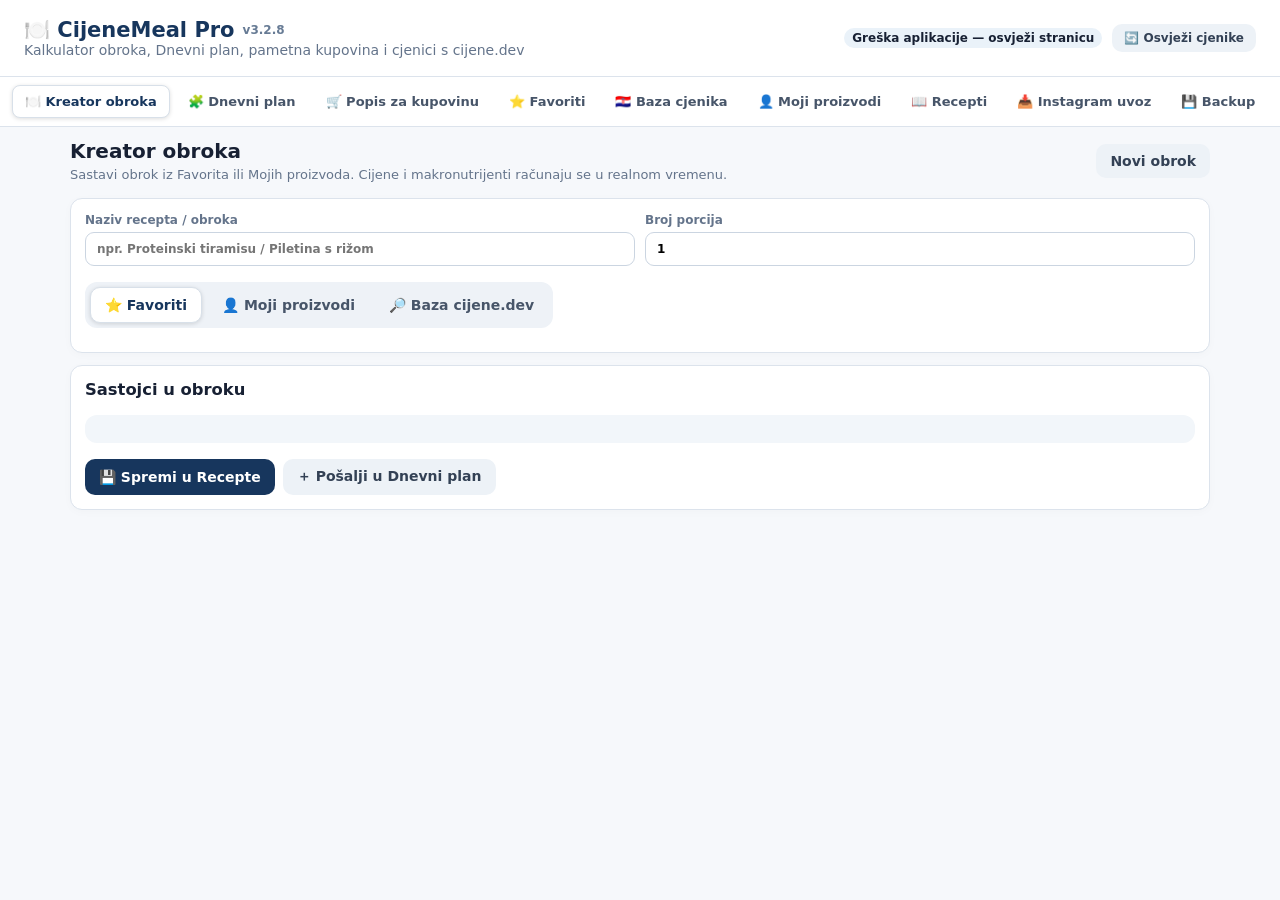
<file: index.html>
<!doctype html>
<html lang="hr">
<head>
<meta charset="utf-8">
<meta name="viewport" content="width=device-width,initial-scale=1">
<title>CijeneMeal Pro v3.2.8</title>
<link rel="stylesheet" href="styles.css">

  <script>
    if ('serviceWorker' in navigator) {
      navigator.serviceWorker.register('sw.js');
    }
  </script>
  </head>

<body>
<header>
 <div style="display:flex;align-items:center;gap:12px">
  <button id="hamburgerBtn" class="secondary" style="display:none;padding:7px 11px;font-size:18px;background:#edf2f7;color:var(--accent)">☰</button>
  <div>
   <h1>🍽️ CijeneMeal Pro <span style="font-size:12px;opacity:.65">v3.2.8</span></h1>
   <div class="sub">Kalkulator obroka, Dnevni plan, pametna kupovina i cjenici s cijene.dev</div>
  </div>
 </div>
 <div style="display:flex;align-items:center;gap:10px">
  <div id="syncState" class="syncState pill">Baza nije sinkronizirana</div>
  <button id="quickSyncBtn" class="secondary" style="padding:7px 12px;font-size:12px">🔄 Osvježi cjenike</button>
 </div>
</header>

<nav id="tabs">
 <button data-tab="creator" class="active">🍽️ Kreator obroka</button>
 <button data-tab="dayplan">🧩 Dnevni plan</button>
 <button data-tab="shoplist">🛒 Popis za kupovinu</button>
 <button data-tab="favorites">⭐ Favoriti <span id="favCount"></span></button>
 <button data-tab="catalog">🇭🇷 Baza cjenika</button>
 <button data-tab="custom">👤 Moji proizvodi</button>
 <button data-tab="recipes">📖 Recepti <span id="recipeCount"></span></button>
 <button data-tab="importerTab">📥 Instagram uvoz</button>
 <button data-tab="backupTab">💾 Backup</button>
</nav>

<div id="toast" class="toast" role="status" aria-live="polite"></div>

<main>
 <!-- 1. KREATOR OBROKA -->
 <section id="creator" class="view active">
  <div class="viewHead">
   <div>
    <h2>Kreator obroka</h2>
    <p>Sastavi obrok iz Favorita ili Mojih proizvoda. Cijene i makronutrijenti računaju se u realnom vremenu.</p>
   </div>
   <button id="newMeal" class="secondary">Novi obrok</button>
  </div>
  
  <div class="card">
   <div id="editingRecipeBanner" style="display:none;background:#eaf2f9;color:#17365d;padding:9px 14px;border-radius:10px;font-size:13px;margin-bottom:14px;border:1px solid #cbd5e1;justify-content:space-between;align-items:center">
    <span>📝 Uređuješ recept: <b id="editingRecipeName"></b></span>
    <button type="button" id="cancelEditingRecipe" class="secondary" style="padding:4px 9px;font-size:12px">Otkaži uređivanje</button>
   </div>
   <div class="grid2">
    <label>Naziv recepta / obroka
     <input id="mealName" placeholder="npr. Proteinski tiramisu / Piletina s rižom">
    </label>
    <label>Broj porcija
     <input id="mealServings" type="number" min="1" step="1" value="1">
    </label>
   </div>
   
   <div class="pickerTabs">
    <button data-source="favorites" class="active">⭐ Favoriti</button>
    <button data-source="custom">👤 Moji proizvodi</button>
    <button data-source="catalog">🔎 Baza cijene.dev</button>
   </div>
   
   <div id="pickerFavorites" class="picker"></div>
   <div id="pickerCustom" class="picker" style="display:none"></div>
   <div id="pickerCatalog" class="picker" style="display:none">
    <div class="searchRow">
     <input id="creatorCatalogSearch" placeholder="Pretraži bazu cjenika (npr. posni sir, zobene, piletina)…">
     <button id="creatorCatalogBtn">Traži bazu</button>
    </div>
    <div id="creatorCatalogResults" style="margin-top:10px"></div>
   </div>
  </div>

  <div class="card">
   <h3 style="margin-top:0">Sastojci u obroku</h3>
   <div id="mealIngredients"></div>
   <div id="mealTotals" class="totals"></div>
   <div class="actions" style="margin-top:16px;display:flex;gap:8px;flex-wrap:wrap">
    <button id="saveRecipe">💾 Spremi u Recepte</button>
    <button id="saveRecipeCopy" class="secondary" style="display:none">➕ Spremi kao novu kopiju</button>
    <button id="addMealToDayPlan" class="secondary">＋ Pošalji u Dnevni plan</button>
   </div>
  </div>
 </section>

 <!-- 2. DNEVNI PLAN -->
 <section id="dayplan" class="view">
  <div class="viewHead">
   <div>
    <h2>🧩 Dnevni plan i makronutrijenti</h2>
    <p>Organiziraj dnevne obroke. Zaključaj kalorije i automatski balansiraj proteine, ugljikohidrate i masti.</p>
   </div>
   <button id="clearDayPlan" class="danger">Očisti dan</button>
  </div>
  
  <div class="card">
   <div class="grid4">
    <div>
     <label>Cilj kcal</label>
     <div style="display:grid;grid-template-columns:1fr auto;gap:6px">
      <input id="goalKcal" type="number" min="0" step="10" value="2200">
      <button id="lockKcal" type="button" class="secondary" style="padding:9px 10px">🔒 Zaključano</button>
     </div>
    </div>
    <div><label>Proteini (g)</label><input id="goalProtein" type="number" min="0" step="5" value="160"></div>
    <div><label>Ugljikohidrati (g)</label><input id="goalCarbs" type="number" min="0" step="5" value="220"></div>
    <div><label>Masti (g)</label><input id="goalFat" type="number" min="0" step="5" value="70"></div>
   </div>
   
   <div id="daySummary" style="display:grid;grid-template-columns:repeat(4,1fr);gap:10px;margin-top:14px"></div>
   
   <div style="display:flex;justify-content:space-between;align-items:center;margin-top:12px;font-size:12px;color:var(--muted)">
    <span id="macroModeHint">Kalorije su zaključane.</span>
    <label style="display:flex;align-items:center;gap:6px">Prilagodi:
     <select id="macroBalance" style="width:auto;margin:0;padding:4px 8px">
      <option value="carbs">Ugljikohidrate (UH)</option>
      <option value="fat">Masti</option>
      <option value="protein">Proteine</option>
     </select>
    </label>
   </div>
  </div>

  <div class="card">
   <div style="display:flex;gap:10px;align-items:end;flex-wrap:wrap">
    <div style="flex:1;min-width:240px">
     <label>Novi blok dana</label>
     <input id="dayBlockName" placeholder="npr. Doručak, Ručak, Međuobrok, Večera">
    </div>
    <button id="addEmptyDayBlock">＋ Dodaj blok</button>
   </div>
  </div>

  <div id="dayBlocks"></div>

  <div class="card totals" style="grid-template-columns:repeat(5,1fr)">
   <div><span>DNEVNI UKUPNO</span><b id="dayTotalKcal">0 kcal</b></div>
   <div><span>PROTEINI</span><b id="dayTotalP">0 g</b></div>
   <div><span>UH</span><b id="dayTotalC">0 g</b></div>
   <div><span>MASTI</span><b id="dayTotalF">0 g</b></div>
   <div><span>UKUPNA CIJENA</span><b id="dayTotalPrice">0,00 €</b></div>
  </div>
 </section>

 <!-- 3. POPIS ZA KUPOVINU -->
 <section id="shoplist" class="view">
  <div class="viewHead">
   <div>
    <h2>🛒 Pametni popis za kupovinu</h2>
    <p>Automatski objedinjuje namirnice iz <b>Dnevnog plana</b>, grupira ih po trgovinama i računa potrebna pakiranja.</p>
   </div>
   <div style="display:flex;gap:8px">
    <button id="refreshShopList">🔄 Osvježi</button>
    <button id="copyShopList" class="secondary">📋 Kopiraj za WhatsApp / Mobitel</button>
   </div>
  </div>
  <div id="shopListContainer"></div>
 </section>

 <!-- 4. FAVORITI -->
 <section id="favorites" class="view">
  <div class="viewHead">
   <div>
    <h2>⭐ Moji favoriti</h2>
    <p>Tvoj osobni radni katalog namirnica s automatskim praćenjem akcija i cijena po 100 g/ml.</p>
   </div>
  </div>
  <div style="display:grid;grid-template-columns:minmax(240px,1fr) 200px;gap:12px;margin-bottom:14px">
   <input id="favoritesSearch" type="search" placeholder="Pretraži favorite po nazivu, marki, trgovini…">
   <select id="favoritesSort">
    <option value="valueAsc" selected>⭐ Najisplativije (€ / 100 g prvo)</option>
    <option value="recent">Nedavno dodano</option>
    <option value="name">Naziv A–Ž</option>
    <option value="priceAsc">Cijena pakiranja (najniža)</option>
    <option value="priceDesc">Cijena pakiranja (najviša)</option>
   </select>
  </div>
  <div id="favoritesList" class="cards"></div>
 </section>

 <!-- 5. BAZA CIJENE.DEV -->
 <section id="catalog" class="view">
  <div class="viewHead">
   <div>
    <h2>🇭🇷 Baza cijene.dev</h2>
    <p>Preko 50.000 artikala s cijenama i akcijama hrvatskih trgovačkih lanaca. Pretraživanje je trenutno zahvaljujući IndexedDB tokenima.</p>
   </div>
   <button id="syncBtn">🔄 Sinkroniziraj cjenike (ZIP)</button>
  </div>
  <div class="card">
   <div class="searchRow">
    <input id="catalogSearch" placeholder="Upiši naziv namirnice (npr. skyr, jaja, pileća prsa, zobene)…">
    <button id="catalogSearchBtn">Traži bazu</button>
   </div>
   <div id="catalogInfo" class="hint" style="margin-top:8px"></div>
   <div id="catalogResults" style="margin-top:12px"></div>
  </div>
 </section>

 <!-- 6. MOJI PROIZVODI -->
 <section id="custom" class="view">
  <div class="viewHead">
   <div>
    <h2>👤 Moji proizvodi</h2>
    <p>Namirnice s vlastitim unesenim cijenama i makrosima (whey protein, dodaci prehrani, namirnice s tržnice).</p>
   </div>
   <button id="addCustom">＋ Novi proizvod</button>
  </div>
  <div id="customList" class="cards"></div>
 </section>

 <!-- 7. RECEPTI -->
 <section id="recipes" class="view">
  <div class="viewHead">
   <div>
    <h2>📖 Spremljeni recepti</h2>
    <p>Gotovi obroci s točnim normativima, cijenom po porciji i nutritivnom tablicom.</p>
   </div>
  </div>
  <div id="recipesList" class="cards"></div>
 </section>

 <!-- 8. INSTAGRAM UVOZ -->
 <section id="importerTab" class="view">
  <div class="viewHead">
   <div>
    <h2>📥 Uvoz recepata s Instagrama</h2>
    <p>Zalijepi link na Reel ili objavu. Ekstenzija izdvaja naziv videa, autorske makronutrijente, sastojke i postupak pripreme.</p>
   </div>
  </div>
  <div class="card">
   <div class="searchRow">
    <input id="igUrl" placeholder="https://www.instagram.com/reel/...">
    <button id="igFetchBtn">Dohvati i analiziraj</button>
   </div>
   <div id="igStatus" class="hint" style="margin-top:8px;font-weight:700"></div>
  </div>

  <div id="igPreview" style="display:none">
   <!-- CAPTION -->
   <div class="card">
    <div style="display:flex;justify-content:space-between;align-items:center;margin-bottom:6px">
     <label style="margin:0">Izvorni tekst objave (Caption)</label>
     <button id="igCopyMethodBtn" class="secondary" style="padding:4px 10px;font-size:12px">📋 Kopiraj tekst u Pripremu</button>
    </div>
    <textarea id="igCaption" style="width:100%;min-height:120px;padding:10px;font:inherit;border:1px solid #cbd5e1;border-radius:10px"></textarea>
    <div style="margin-top:8px">
     <button id="igReparseBtn" class="secondary" style="font-size:13px">🔄 Ponovno parsiraj tekst</button>
    </div>
   </div>

   <!-- OSNOVNI PODACI I AUTORSKI MAKROSI -->
   <div class="card">
    <div class="grid2">
     <label>Naziv recepta (iz videa ili objave)<input id="igTitle" placeholder="Upiši ili uredi naziv recepta"></label>
     <label>Broj porcija<input id="igServings" type="number" min="1" value="1"></label>
    </div>

    <!-- AUTORSKI MAKROSI -->
    <div style="margin-top:16px;background:#f8fafc;padding:14px;border-radius:12px;border:1px solid #e2e8f0">
     <div style="display:flex;justify-content:space-between;align-items:center;margin-bottom:8px">
      <b style="font-size:14px;color:var(--accent)">📊 Autorski makrosi (kako je autor naveo u videu/opisu):</b>
      <span id="igMacroStatus" class="hint" style="font-size:11px;font-weight:700"></span>
     </div>
     <div style="display:grid;grid-template-columns:minmax(140px,1.2fr) repeat(4,1fr);gap:8px;align-items:end">
      <div>
       <label style="font-size:11px">Navedeno kao</label>
       <select id="igMacroType" style="padding:7px">
        <option value="porcija">Po porciji</option>
        <option value="ukupno">Za cijeli recept</option>
        <option value="nepoznato">Nije navedeno</option>
       </select>
      </div>
      <div><label style="font-size:11px">kcal</label><input id="igMacroKcal" type="number" step="any" placeholder="0"></div>
      <div><label style="font-size:11px">Proteini (g)</label><input id="igMacroProtein" type="number" step="any" placeholder="0"></div>
      <div><label style="font-size:11px">UH (g)</label><input id="igMacroCarbs" type="number" step="any" placeholder="0"></div>
      <div><label style="font-size:11px">Masti (g)</label><input id="igMacroFat" type="number" step="any" placeholder="0"></div>
     </div>
    </div>
    
    <!-- SASTOJCI -->
    <div style="margin-top:16px">
     <div style="display:flex;justify-content:space-between;align-items:center;margin-bottom:8px">
      <h3 style="margin:0;font-size:15px">Sastojci recepta (možeš mijenjati, brisati i dodavati):</h3>
      <button id="igAddIngBtn" class="secondary" style="padding:6px 12px;font-size:12px">＋ Dodaj sastojak</button>
     </div>
     <div id="igIngredientsList"></div>
    </div>

    <!-- POSTUPAK / PRIPREMA -->
    <div style="margin-top:16px">
     <label style="font-size:13px;font-weight:700;margin-bottom:6px">📝 Postupak pripreme (upute)</label>
     <textarea id="igInstructions" placeholder="Zalijepi ili uredi upute za pripremu (npr. '1. Pomiješaj jogurt i whey... 2. Posloži u čašu...')" style="width:100%;min-height:100px;padding:10px;font:inherit;border:1px solid #cbd5e1;border-radius:10px"></textarea>
    </div>

    <!-- SPREMANJE -->
    <div class="actions" style="margin-top:18px;display:flex;gap:10px;justify-content:flex-start;flex-wrap:wrap">
     <button id="igSaveBtn">💾 Spremi u Moje recepte</button>
     <button id="igOpenInCreatorBtn" class="secondary">🍽️ Otvori i dorađuj u Kreatoru obroka</button>
    </div>
   </div>
  </div>
 </section>

 <!-- 9. BACKUP -->
 <section id="backupTab" class="view">
  <div class="viewHead">
   <div>
    <h2>💾 Sigurnosna kopija (Backup)</h2>
    <p>Izvezi sve svoje recepte, favorite, vlastite namirnice i postavke u JSON datoteku ili ih vrati na novo računalo.</p>
   </div>
  </div>
  <div class="card">
   <div style="display:flex;gap:10px;flex-wrap:wrap">
    <button id="exportBackupBtn">💾 Preuzmi osobni Backup (JSON)</button>
    <button id="importBackupBtn" class="secondary">📂 Učitaj Backup datoteku</button>
    <input id="backupFileInput" type="file" accept=".json,application/json" style="display:none">
   </div>
   <div id="backupStatus" class="hint" style="margin-top:12px"></div>
  </div>
 </section>
</main>

<!-- DIALOG: Uređivanje proizvoda / Favorita -->
<dialog id="productDialog">
 <form method="dialog" id="productForm">
  <h3 id="productDialogTitle" style="margin-top:0">Proizvod</h3>
  <input type="hidden" id="editType">
  <input type="hidden" id="editId">
  <div class="grid2">
   <label>Naziv proizvoda<input id="pName" required></label>
   <label>Marka / Brand<input id="pBrand"></label>
   <label>Pakiranje (količina)<input id="pPack" type="number" step="any" min="0" required></label>
   <label>Jedinica
    <select id="pUnit">
     <option value="g">gram (g)</option>
     <option value="ml">mililitar (ml)</option>
     <option value="kom">komad (kom)</option>
    </select>
   </label>
   <label>Cijena pakiranja (€)<input id="pPrice" type="number" step="0.01" min="0"></label>
   <label>Trgovina / Izvor<input id="pStore" placeholder="npr. Konzum, Lidl, Proteini.si"></label>
   <label>Barkod / EAN<input id="pBarcode" placeholder="npr. 3850123456789"></label>
   <div style="align-self:end;display:flex;gap:6px">
    <button type="button" id="lookupOffBtn" class="secondary" style="flex:1;font-size:12px;padding:9px 6px" title="Open Food Facts baza po barkodu">🌐 OFF barkod</button>
    <button type="button" id="lookupUsdaBtn" class="secondary" style="flex:1;font-size:12px;padding:9px 6px" title="Pretraži USDA bazu po nazivu">🔍 USDA baza</button>
   </div>
   <label>Kalorije (kcal / 100 g/ml)<input id="pKcal" type="number" step="0.1" min="0"></label>
   <label>Proteini (g / 100 g/ml)<input id="pProtein" type="number" step="0.1" min="0"></label>
   <label>Ugljikohidrati (g / 100 g/ml)<input id="pCarbs" type="number" step="0.1" min="0"></label>
   <label>Masti (g / 100 g/ml)<input id="pFat" type="number" step="0.1" min="0"></label>
  </div>
  <div id="macroLookupStatus" class="hint" style="margin-top:10px"></div>
  <div class="actions" style="margin-top:18px">
   <button value="cancel" class="secondary">Odustani</button>
   <button id="productSave" value="default">Spremi</button>
  </div>
 </form>
</dialog>

<!-- DIALOG: Sinkronizacija cijene.dev -->
<dialog id="syncDialog">
 <div>
  <h3 style="margin-top:0">Sinkronizacija cjenika s cijene.dev</h3>
  <p class="hint">Preuzima se najnovija službena arhiva. Odaberi samo lance u kojima kupuješ kako bi baza bila optimalna i brza.</p>
  <div id="chainChecks" class="checks" style="margin:16px 0"></div>
  <div id="syncProgress" class="progress">Spremno za preuzimanje.</div>
    <div style="margin-top:12px;border-top:1px solid #dce3ec;padding-top:10px">
      <label style="font-size:12px;font-weight:700;margin-bottom:4px">Ili ručno učitaj skinuti ZIP s cijenama (zaobilazi CORS):</label>
      <input type="file" id="syncZipFileInput" accept=".zip" style="font-size:12px;width:100%">
    </div>
  <div class="actions" style="margin-top:16px">
   <button id="syncCancel" class="secondary">Zatvori</button>
   <button id="syncStart">Započni preuzimanje</button>
  </div>
 </div>
</dialog>

<script src="db.js"></script>
<script src="zip.js"></script>
<script src="app.js"></script>
</body>
</html>
</file>
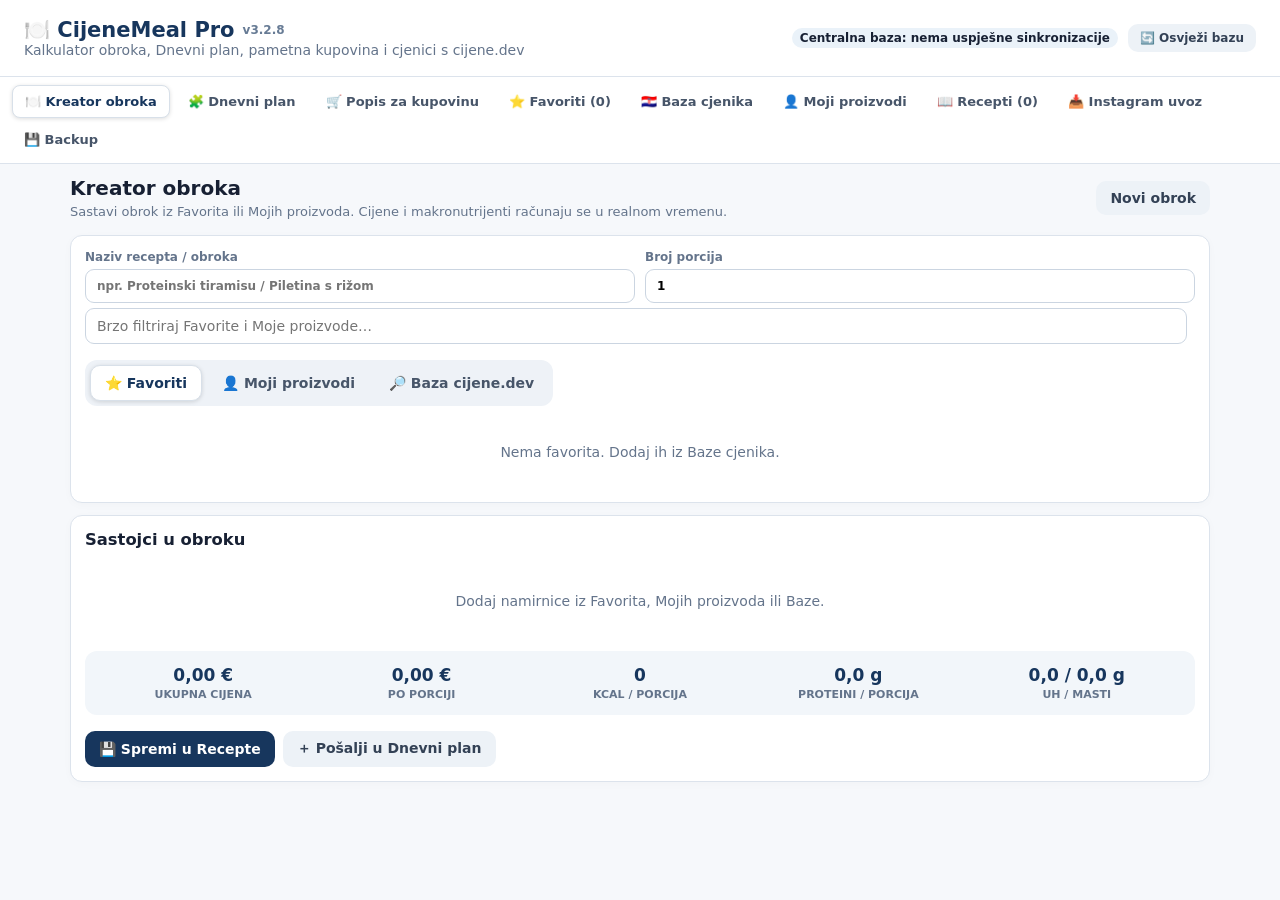
<file: app.html>
<!doctype html>
<html lang="hr">
<head>
<meta charset="utf-8">
<meta name="theme-color" content="#ffffff">
<meta name="mobile-web-app-capable" content="yes">
<meta name="viewport" content="width=device-width,initial-scale=1,viewport-fit=cover">
<title>CijeneMeal Pro v3.3.0 · Phase 6</title>
<link rel="stylesheet" href="styles.css">
</head>
<body>
<header>
 <div style="display:flex;align-items:center;gap:12px">
  <button id="hamburgerBtn" class="secondary" style="display:none;padding:7px 11px;font-size:18px;background:#edf2f7;color:var(--accent)">☰</button>
  <div>
   <h1>🍽️ CijeneMeal Pro <span style="font-size:12px;opacity:.65">v3.2.8</span></h1>
   <div class="sub">Kalkulator obroka, Dnevni plan, pametna kupovina i cjenici s cijene.dev</div>
  </div>
 </div>
 <div style="display:flex;align-items:center;gap:10px">
  <div id="syncState" class="syncState pill">Baza nije sinkronizirana</div>
  <button id="quickSyncBtn" class="secondary" style="padding:7px 12px;font-size:12px">🔄 Osvježi bazu</button>
 </div>
</header>

<nav id="tabs" aria-label="Glavna navigacija">
 <button data-tab="creator" class="active">🍽️ Kreator obroka</button>
 <button data-tab="dayplan">🧩 Dnevni plan</button>
 <button data-tab="shoplist">🛒 Popis za kupovinu</button>
 <button data-tab="favorites">⭐ Favoriti <span id="favCount"></span></button>
 <button data-tab="catalog">🇭🇷 Baza cjenika</button>
 <button data-tab="custom">👤 Moji proizvodi</button>
 <button data-tab="recipes">📖 Recepti <span id="recipeCount"></span></button>
 <button data-tab="importerTab">📥 Instagram uvoz</button>
 <button data-tab="backupTab">💾 Backup</button>
</nav>
<nav id="mobileBottomNav" aria-label="Mobilna navigacija">
 <button data-mobile-tab="creator" class="active"><span>🍽️</span><small>Obrok</small></button>
 <button data-mobile-tab="dayplan"><span>🧩</span><small>Dan</small></button>
 <button data-mobile-tab="shoplist"><span>🛒</span><small>Kupnja</small></button>
 <button data-mobile-tab="favorites"><span>⭐</span><small>Favoriti</small></button>
 <button id="mobileMoreBtn" type="button"><span>☰</span><small>Više</small></button>
</nav>

<div id="toast" class="toast" role="status" aria-live="polite"></div>

<main>
 <!-- 1. KREATOR OBROKA -->
 <section id="creator" class="view active">
  <div class="viewHead">
   <div>
    <h2>Kreator obroka</h2>
    <p>Sastavi obrok iz Favorita ili Mojih proizvoda. Cijene i makronutrijenti računaju se u realnom vremenu.</p>
   </div>
   <button id="newMeal" class="secondary">Novi obrok</button>
  </div>
  
  <div class="card">
   <div id="editingRecipeBanner" style="display:none;background:#eaf2f9;color:#17365d;padding:9px 14px;border-radius:10px;font-size:13px;margin-bottom:14px;border:1px solid #cbd5e1;justify-content:space-between;align-items:center">
    <span>📝 Uređuješ recept: <b id="editingRecipeName"></b></span>
    <button type="button" id="cancelEditingRecipe" class="secondary" style="padding:4px 9px;font-size:12px">Otkaži uređivanje</button>
   </div>
   <div class="grid2">
    <label>Naziv recepta / obroka
     <input id="mealName" placeholder="npr. Proteinski tiramisu / Piletina s rižom">
    </label>
    <label>Broj porcija
     <input id="mealServings" type="number" min="1" step="1" value="1">
    </label>
   </div>
   
   <div class="searchRow" style="margin-bottom:10px">
    <input id="creatorProductSearch" placeholder="Brzo filtriraj Favorite i Moje proizvode…">
   </div>

   <div class="pickerTabs">
    <button data-source="favorites" class="active">⭐ Favoriti</button>
    <button data-source="custom">👤 Moji proizvodi</button>
    <button data-source="catalog">🔎 Baza cijene.dev</button>
   </div>
   
   <div id="pickerFavorites" class="picker"></div>
   <div id="pickerCustom" class="picker" style="display:none"></div>
   <div id="pickerCatalog" class="picker" style="display:none">
    <div class="searchRow">
     <input id="creatorCatalogSearch" placeholder="Pretraži bazu cjenika (npr. posni sir, zobene, piletina)…">
     <button id="creatorCatalogBtn">Traži bazu</button>
    </div>
    <div id="creatorCatalogResults" style="margin-top:10px"></div>
   </div>
  </div>

  <div class="card">
   <h3 style="margin-top:0">Sastojci u obroku</h3>
   <div id="mealIngredients"></div>
   <div id="mealTotals" class="totals"></div>
   <div class="actions" style="margin-top:16px;display:flex;gap:8px;flex-wrap:wrap">
    <button id="saveRecipe">💾 Spremi u Recepte</button>
    <button id="saveRecipeCopy" class="secondary" style="display:none">➕ Spremi kao novu kopiju</button>
    <button id="addMealToDayPlan" class="secondary">＋ Pošalji u Dnevni plan</button>
   </div>
  </div>
 </section>

 <!-- 2. DNEVNI PLAN -->
 <section id="dayplan" class="view">
  <div class="viewHead">
   <div>
    <h2>🧩 Dnevni plan i makronutrijenti</h2>
    <p>Organiziraj dnevne obroke. Zaključaj kalorije i automatski balansiraj proteine, ugljikohidrate i masti.</p>
   </div>
   <button id="clearDayPlan" class="danger">Očisti dan</button>
  </div>
  
  <div class="card">
   <div class="grid4">
    <div>
     <label>Cilj kcal</label>
     <div style="display:grid;grid-template-columns:1fr auto;gap:6px">
      <input id="goalKcal" type="number" min="0" step="10" value="2200">
      <button id="lockKcal" type="button" class="secondary" style="padding:9px 10px">🔒 Zaključano</button>
     </div>
    </div>
    <div><label>Proteini (g)</label><input id="goalProtein" type="number" min="0" step="5" value="160"></div>
    <div><label>Ugljikohidrati (g)</label><input id="goalCarbs" type="number" min="0" step="5" value="220"></div>
    <div><label>Masti (g)</label><input id="goalFat" type="number" min="0" step="5" value="70"></div>
   </div>
   
   <div id="daySummary" style="display:grid;grid-template-columns:repeat(4,1fr);gap:10px;margin-top:14px"></div>
   
   <div style="display:flex;justify-content:space-between;align-items:center;margin-top:12px;font-size:12px;color:var(--muted)">
    <span id="macroModeHint">Kalorije su zaključane.</span>
    <label style="display:flex;align-items:center;gap:6px">Prilagodi:
     <select id="macroBalance" style="width:auto;margin:0;padding:4px 8px">
      <option value="carbs">Ugljikohidrate (UH)</option>
      <option value="fat">Masti</option>
      <option value="protein">Proteine</option>
     </select>
    </label>
   </div>
  </div>

  <div class="card">
   <div style="display:flex;gap:10px;align-items:end;flex-wrap:wrap">
    <div style="flex:1;min-width:240px">
     <label>Novi blok dana</label>
     <input id="dayBlockName" placeholder="npr. Doručak, Ručak, Međuobrok, Večera">
    </div>
    <button id="addEmptyDayBlock">＋ Dodaj blok</button>
   </div>
  </div>

  <div id="dayBlocks"></div>

  <div class="card totals" style="grid-template-columns:repeat(5,1fr)">
   <div><span>DNEVNI UKUPNO</span><b id="dayTotalKcal">0 kcal</b></div>
   <div><span>PROTEINI</span><b id="dayTotalP">0 g</b></div>
   <div><span>UH</span><b id="dayTotalC">0 g</b></div>
   <div><span>MASTI</span><b id="dayTotalF">0 g</b></div>
   <div><span>UKUPNA CIJENA</span><b id="dayTotalPrice">0,00 €</b></div>
  </div>
 </section>

 <!-- 3. POPIS ZA KUPOVINU -->
 <section id="shoplist" class="view">
  <div class="viewHead">
   <div>
    <h2>🛒 Pametni popis za kupovinu</h2>
    <p>Automatski objedinjuje namirnice iz <b>Dnevnog plana</b>, grupira ih po trgovinama i računa potrebna pakiranja.</p>
   </div>
   <div style="display:flex;gap:8px">
    <button id="refreshShopList">🔄 Osvježi</button>
    <button id="copyShopList" class="secondary">📋 Kopiraj za WhatsApp / Mobitel</button>
   </div>
  </div>
  <div id="shopListContainer"></div>
 </section>

 <!-- 4. FAVORITI -->
 <section id="favorites" class="view">
  <div class="viewHead">
   <div>
    <h2>⭐ Moji favoriti</h2>
    <p>Tvoj osobni radni katalog namirnica s automatskim praćenjem akcija i cijena po 100 g/ml.</p>
   </div>
  </div>
  <div style="display:grid;grid-template-columns:minmax(240px,1fr) 200px;gap:12px;margin-bottom:14px">
   <input id="favoritesSearch" type="search" placeholder="Pretraži favorite po nazivu, marki, trgovini…">
   <select id="favoritesSort">
    <option value="valueAsc" selected>⭐ Najisplativije (€ / 100 g prvo)</option>
    <option value="recent">Nedavno dodano</option>
    <option value="name">Naziv A–Ž</option>
    <option value="priceAsc">Cijena pakiranja (najniža)</option>
    <option value="priceDesc">Cijena pakiranja (najviša)</option>
   </select>
  </div>
  <div id="favoritesList" class="cards"></div>
 </section>

 <!-- 5. BAZA CIJENE.DEV -->
 <section id="catalog" class="view">
  <div class="viewHead">
   <div>
    <h2>🇭🇷 Baza cijene.dev</h2>
    <p>Preko 50.000 artikala s cijenama i akcijama hrvatskih trgovačkih lanaca. Pretraživanje je trenutno zahvaljujući IndexedDB tokenima.</p>
   </div>
   <button id="syncBtn">🔄 Provjeri centralnu bazu</button>
  </div>
  <div class="card">
   <div class="searchRow">
    <input id="catalogSearch" placeholder="Upiši naziv namirnice (npr. skyr, jaja, pileća prsa, zobene)…">
    <button id="catalogSearchBtn">Traži bazu</button>
   </div>
   <div id="catalogInfo" class="hint" style="margin-top:8px"></div>
   <div id="catalogResults" style="margin-top:12px"></div>
  </div>
 </section>

 <!-- 6. MOJI PROIZVODI -->
 <section id="custom" class="view">
  <div class="viewHead">
   <div>
    <h2>👤 Moji proizvodi</h2>
    <p>Namirnice s vlastitim unesenim cijenama i makrosima (whey protein, dodaci prehrani, namirnice s tržnice).</p>
   </div>
   <button id="addCustom">＋ Novi proizvod</button>
  </div>
  <div id="customList" class="cards"></div>
 </section>

 <!-- 7. RECEPTI -->
 <section id="recipes" class="view">
  <div class="viewHead">
   <div>
    <h2>📖 Spremljeni recepti</h2>
    <p>Gotovi obroci s točnim normativima, cijenom po porciji i nutritivnom tablicom.</p>
   </div>
  </div>
  <div class="card" style="padding:12px">
   <div class="searchRow">
    <input id="recipeSearch" placeholder="Pretraži recepte ili sastojke…">
    <select id="recipeSort" style="max-width:190px">
     <option value="newest">Najnoviji</option>
     <option value="name">Naziv A–Ž</option>
     <option value="cost">Cijena po porciji</option>
     <option value="protein">Proteini po porciji</option>
    </select>
   </div>
  </div>
  <div id="recipesList" class="cards"></div>
 </section>

 <!-- 8. INSTAGRAM UVOZ -->
 <section id="importerTab" class="view">
  <div class="viewHead">
   <div>
    <h2>📥 Uvoz recepata s Instagrama</h2>
    <p>Zalijepi link na Reel ili objavu. Ekstenzija izdvaja naziv videa, autorske makronutrijente, sastojke i postupak pripreme.</p>
   </div>
  </div>
  <div class="card">
   <div class="searchRow">
    <input id="igUrl" placeholder="https://www.instagram.com/reel/...">
    <button id="igFetchBtn">Dohvati i analiziraj</button>
   </div>
   <div id="igStatus" class="hint" style="margin-top:8px;font-weight:700"></div>
  </div>

  <div id="igPreview" style="display:none">
   <!-- CAPTION -->
   <div class="card">
    <div style="display:flex;justify-content:space-between;align-items:center;margin-bottom:6px">
     <label style="margin:0">Izvorni tekst objave (Caption)</label>
     <button id="igCopyMethodBtn" class="secondary" style="padding:4px 10px;font-size:12px">📋 Kopiraj tekst u Pripremu</button>
    </div>
    <textarea id="igCaption" style="width:100%;min-height:120px;padding:10px;font:inherit;border:1px solid #cbd5e1;border-radius:10px"></textarea>
    <div style="margin-top:8px">
     <button id="igReparseBtn" class="secondary" style="font-size:13px">🔄 Ponovno parsiraj tekst</button>
    </div>
   </div>

   <!-- OSNOVNI PODACI I AUTORSKI MAKROSI -->
   <div class="card">
    <div class="grid2">
     <label>Naziv recepta (iz videa ili objave)<input id="igTitle" placeholder="Upiši ili uredi naziv recepta"></label>
     <label>Broj porcija<input id="igServings" type="number" min="1" value="1"></label>
    </div>

    <!-- AUTORSKI MAKROSI -->
    <div style="margin-top:16px;background:#f8fafc;padding:14px;border-radius:12px;border:1px solid #e2e8f0">
     <div style="display:flex;justify-content:space-between;align-items:center;margin-bottom:8px">
      <b style="font-size:14px;color:var(--accent)">📊 Autorski makrosi (kako je autor naveo u videu/opisu):</b>
      <span id="igMacroStatus" class="hint" style="font-size:11px;font-weight:700"></span>
     </div>
     <div style="display:grid;grid-template-columns:minmax(140px,1.2fr) repeat(4,1fr);gap:8px;align-items:end">
      <div>
       <label style="font-size:11px">Navedeno kao</label>
       <select id="igMacroType" style="padding:7px">
        <option value="porcija">Po porciji</option>
        <option value="ukupno">Za cijeli recept</option>
        <option value="nepoznato">Nije navedeno</option>
       </select>
      </div>
      <div><label style="font-size:11px">kcal</label><input id="igMacroKcal" type="number" step="any" placeholder="0"></div>
      <div><label style="font-size:11px">Proteini (g)</label><input id="igMacroProtein" type="number" step="any" placeholder="0"></div>
      <div><label style="font-size:11px">UH (g)</label><input id="igMacroCarbs" type="number" step="any" placeholder="0"></div>
      <div><label style="font-size:11px">Masti (g)</label><input id="igMacroFat" type="number" step="any" placeholder="0"></div>
     </div>
    </div>
    
    <!-- SASTOJCI -->
    <div style="margin-top:16px">
     <div style="display:flex;justify-content:space-between;align-items:center;margin-bottom:8px">
      <h3 style="margin:0;font-size:15px">Sastojci recepta (možeš mijenjati, brisati i dodavati):</h3>
      <button id="igAddIngBtn" class="secondary" style="padding:6px 12px;font-size:12px">＋ Dodaj sastojak</button>
     </div>
     <div id="igIngredientsList"></div>
    </div>

    <!-- POSTUPAK / PRIPREMA -->
    <div style="margin-top:16px">
     <label style="font-size:13px;font-weight:700;margin-bottom:6px">📝 Postupak pripreme (upute)</label>
     <textarea id="igInstructions" placeholder="Zalijepi ili uredi upute za pripremu (npr. '1. Pomiješaj jogurt i whey... 2. Posloži u čašu...')" style="width:100%;min-height:100px;padding:10px;font:inherit;border:1px solid #cbd5e1;border-radius:10px"></textarea>
    </div>

    <!-- SPREMANJE -->
    <div class="actions" style="margin-top:18px;display:flex;gap:10px;justify-content:flex-start;flex-wrap:wrap">
     <button id="igSaveBtn">💾 Spremi u Moje recepte</button>
     <button id="igOpenInCreatorBtn" class="secondary">🍽️ Otvori i dorađuj u Kreatoru obroka</button>
    </div>
   </div>
  </div>
 </section>

 <!-- 9. BACKUP -->
 <section id="backupTab" class="view">
  <div class="viewHead">
   <div>
    <h2>💾 Sigurnosna kopija (Backup)</h2>
    <p>Izvezi sve svoje recepte, favorite, vlastite namirnice i postavke u JSON datoteku ili ih vrati na novo računalo.</p>
   </div>
  </div>
  <div class="card">
   <div style="display:flex;gap:10px;flex-wrap:wrap">
    <button id="exportBackupBtn">💾 Preuzmi osobni Backup (JSON)</button>
    <button id="importBackupBtn" class="secondary">📂 Učitaj Backup datoteku</button>
    <input id="backupFileInput" type="file" accept=".json,application/json" style="display:none">
   </div>
   <div id="backupStatus" class="hint" style="margin-top:12px"></div>
  </div>
 </section>
</main>

<!-- DIALOG: Uređivanje proizvoda / Favorita -->
<dialog id="productDialog">
 <form method="dialog" id="productForm">
  <h3 id="productDialogTitle" style="margin-top:0">Proizvod</h3>
  <input type="hidden" id="editType">
  <input type="hidden" id="editId">
  <div class="grid2">
   <label>Naziv proizvoda<input id="pName" required></label>
   <label>Marka / Brand<input id="pBrand"></label>
   <label>Pakiranje (količina)<input id="pPack" type="number" step="any" min="0" required></label>
   <label>Jedinica
    <select id="pUnit">
     <option value="g">gram (g)</option>
     <option value="ml">mililitar (ml)</option>
     <option value="kom">komad (kom)</option>
    </select>
   </label>
   <label>Cijena pakiranja (€)<input id="pPrice" type="number" step="0.01" min="0"></label>
   <label>Trgovina / Izvor<input id="pStore" placeholder="npr. Konzum, Lidl, Proteini.si"></label>
   <label>Barkod / EAN<input id="pBarcode" placeholder="npr. 3850123456789"></label>
   <div style="align-self:end;display:flex;gap:6px">
    <button type="button" id="lookupOffBtn" class="secondary" style="flex:1;font-size:12px;padding:9px 6px" title="Open Food Facts baza po barkodu">🌐 OFF barkod</button>
    <button type="button" id="lookupUsdaBtn" class="secondary" style="flex:1;font-size:12px;padding:9px 6px" title="Pretraži USDA bazu po nazivu">🔍 USDA baza</button>
   </div>
   <label>Kalorije (kcal / 100 g/ml)<input id="pKcal" type="number" step="0.1" min="0"></label>
   <label>Proteini (g / 100 g/ml)<input id="pProtein" type="number" step="0.1" min="0"></label>
   <label>Ugljikohidrati (g / 100 g/ml)<input id="pCarbs" type="number" step="0.1" min="0"></label>
   <label>Masti (g / 100 g/ml)<input id="pFat" type="number" step="0.1" min="0"></label>
  </div>
  <div id="macroLookupStatus" class="hint" style="margin-top:10px"></div>
  <div class="actions" style="margin-top:18px">
   <button value="cancel" class="secondary">Odustani</button>
   <button id="productSave" value="default">Spremi</button>
  </div>
 </form>
</dialog>

<!-- DIALOG: Sinkronizacija cijene.dev -->
<dialog id="syncDialog">
 <div class="dialogInner">
  <h3 style="margin-top:0">Centralna baza cijena</h3>
  <p class="muted">MealPro koristi centralni Supabase katalog. ZIP s cijene.dev obrađuje se na serveru; preglednik ga više ne preuzima.</p>
  <div class="syncChainSection">
   <b>Odaberi lance koje želiš u bazi</b>
   <div id="chainChecks" class="chainChecks"></div>
   <div class="syncChainActions">
    <button type="button" id="syncSelectAll" class="secondary">Odaberi sve</button>
    <button type="button" id="syncSelectNone" class="secondary">Poništi</button>
   </div>
  </div>
  <div id="syncProgress" class="progress">Provjeravam stanje centralne baze…</div>
  <div class="dialogActions">
   <button id="syncCancel" class="secondary">Zatvori</button>
   <button id="syncCheck" class="secondary">Provjeri stanje</button>
   <button id="syncStart">Ažuriraj odabrane lance</button>
  </div>
 </div>
</dialog>

<script src="cache-reset.js"></script>
  <script src="db.js?v=chains1"></script>
<script src="zip.js?v=chains1"></script>
<script src="config.js?v=chains1"></script>
<script src="supabase-catalog-adapter.js?v=chains1"></script>
<script src="catalog-repository.js?v=chains1"></script>
<script src="app.js?v=chains1"></script>
</body>
</html>
</file>
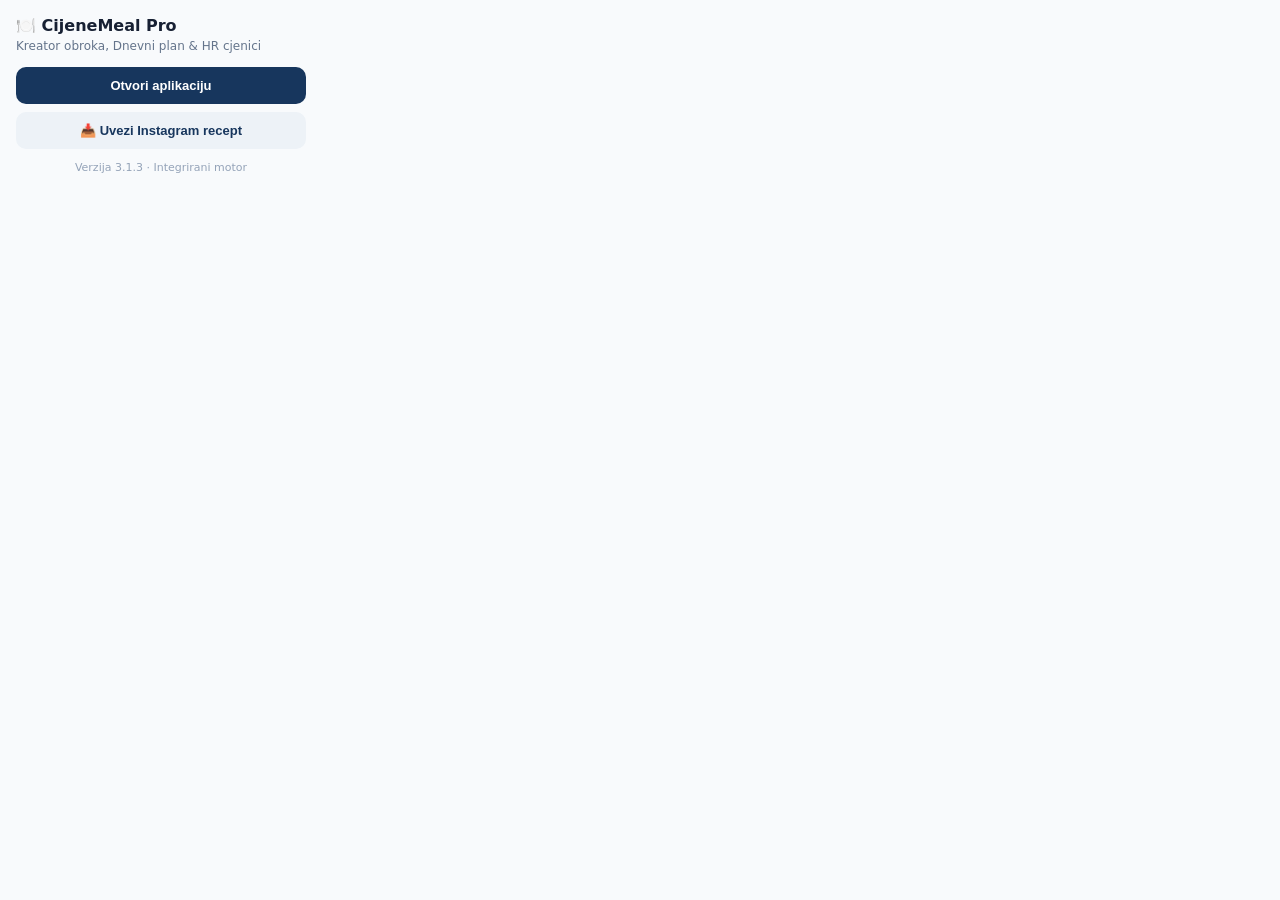
<file: popup.html>
<!doctype html>
<html lang="hr">
<head>
<meta charset="utf-8">
<style>
body{font:14px system-ui,-apple-system,sans-serif;width:290px;padding:16px;margin:0;background:#f8fafc;color:#172033}
h3{margin:0 0 4px;font-size:16px;display:flex;align-items:center;gap:8px}
.sub{color:#64748b;font-size:12px;margin-bottom:14px}
button{display:block;width:100%;padding:11px 14px;margin:8px 0;font-weight:700;font-size:13px;cursor:pointer;border:0;border-radius:10px;background:#17365d;color:#fff;transition:background 0.2s}
button:hover{background:#234a7d}
button.secondary{background:#edf2f7;color:#17365d}
button.secondary:hover{background:#e2e8f0}
.version{font-size:11px;color:#94a3b8;text-align:center;margin-top:12px}
</style>
</head>
<body>
<h3>🍽️ CijeneMeal Pro</h3>
<div class="sub">Kreator obroka, Dnevni plan & HR cjenici</div>
<button id="openApp">Otvori aplikaciju</button>
<button id="openIg" class="secondary">📥 Uvezi Instagram recept</button>
<div class="version">Verzija 3.1.3 · Integrirani motor</div>
<script src="popup.js"></script>
</body>
</html>
</file>
<file: styles.css>
:root{
  --bg:#f6f8fb;--card:#fff;--ink:#172033;--muted:#64748b;--line:#dce3ec;
  --nav:#eef2f7;--accent:#17365d;--accent-hover:#234a7d;--good:#087a55;--good-soft:#eaf6ee;
  --bad:#b42318;--warn:#fff7df;--pill:#eaf2f9
}
*{box-sizing:border-box}
body{margin:0;background:var(--bg);font:14px system-ui,-apple-system,Segoe UI,Roboto,sans-serif;color:var(--ink)}
header{display:flex;justify-content:space-between;align-items:center;padding:18px 24px;background:#fff;border-bottom:1px solid var(--line)}
header h1{margin:0;font-size:21px;color:var(--accent);display:flex;align-items:center;gap:8px}
.sub,p,.hint{color:var(--muted)}
nav{display:flex;gap:6px;padding:10px 24px;background:#fff;border-bottom:1px solid var(--line);position:sticky;top:0;z-index:10;flex-wrap:wrap}
button{border:0;border-radius:10px;padding:9px 14px;font:inherit;font-weight:700;cursor:pointer;background:var(--accent);color:#fff;transition:.2s}
button:hover{background:var(--accent-hover)}
nav button,.pickerTabs button{background:transparent;color:#475569}
nav button:hover,.pickerTabs button:hover{background:#f1f5f9}
nav button.active,.pickerTabs button.active{background:#fff;color:var(--accent);box-shadow:0 1px 4px #0002;border:1px solid #d8e0e9}
.secondary{background:#edf2f7;color:#334155}
.secondary:hover{background:#e2e8f0}
.danger{background:#fff0ef;color:var(--bad)}
.danger:hover{background:#fee2e2}
.ghost{background:#fff;color:var(--accent);border:1px solid #cbd5e1}
main{max-width:1160px;margin:0 auto;padding:22px 18px}
.view{display:none}
.view.active{display:block}
.viewHead{display:flex;justify-content:space-between;align-items:center;gap:16px;margin-bottom:16px;flex-wrap:wrap}
.viewHead h2{margin:0;font-size:20px}
.viewHead p{margin:4px 0 0;font-size:13px}
.card,.item{background:#fff;border:1px solid var(--line);border-radius:14px;padding:18px;box-shadow:0 2px 10px #18243a06;margin-bottom:14px}
.grid2{display:grid;grid-template-columns:1fr 1fr;gap:12px}
.grid4{display:grid;grid-template-columns:repeat(4,1fr);gap:10px}
label{font-size:12px;font-weight:700;color:var(--muted);display:block}
input,select{display:block;width:100%;margin-top:5px;padding:9px 11px;border:1px solid #cbd5e1;border-radius:9px;font:inherit;background:#fff}
.pickerTabs{display:flex;gap:6px;margin:16px 0 10px;padding:5px;background:var(--nav);border-radius:12px;width:max-content}
.searchRow{display:grid;grid-template-columns:1fr auto;gap:8px;align-items:end}
.productRow{display:grid;grid-template-columns:minmax(240px,1fr) 100px 110px 150px;gap:10px;align-items:center;padding:10px 4px;border-bottom:1px solid #edf1f5}
.productRow:last-child{border-bottom:0}
.name{font-weight:800}
.meta{font-size:12px;color:var(--muted);margin-top:2px}
.price{font-weight:800;text-align:right}
.macro{font-size:12px;color:#506176;margin-top:4px}
.mealIng{display:grid;grid-template-columns:minmax(240px,1fr) 135px 50px 85px 40px;gap:10px;align-items:center;padding:10px 0;border-bottom:1px solid #edf1f5}
.mealIng input{margin:0}
.totals{margin-top:14px;padding:14px;background:#f2f6fa;border-radius:12px;display:grid;grid-template-columns:repeat(5,1fr);gap:10px;text-align:center}
.total b{display:block;font-size:17px;color:var(--accent)}
.total span{font-size:11px;color:var(--muted);font-weight:700}
.cards{display:grid;gap:10px}
.favCard{display:grid;grid-template-columns:1fr auto;gap:12px;align-items:center}
.table{width:100%;border-collapse:collapse;margin-top:8px}
.table th,.table td{padding:9px 10px;border-bottom:1px solid var(--line);text-align:left;font-size:13px}
.table th{color:var(--muted);font-size:12px;font-weight:700}
.right{text-align:right!important}
.pill{display:inline-block;padding:3px 8px;border-radius:999px;background:var(--pill);font-size:12px;font-weight:700}
.badge-sale{background:#fef3c7;color:#92400e;padding:2px 6px;border-radius:6px;font-weight:800;font-size:11px}
.toast{position:fixed;right:22px;bottom:22px;z-index:9999;max-width:360px;padding:12px 18px;border-radius:10px;background:#1e293b;color:#fff;font-weight:700;box-shadow:0 12px 30px #0003;opacity:0;transform:translateY(8px);pointer-events:none;transition:.2s ease}
.toast.show{opacity:1;transform:translateY(0)}
dialog{border:0;border-radius:16px;width:min(680px,calc(100% - 24px));padding:22px;box-shadow:0 30px 80px #0005}
dialog::backdrop{background:#0f172a66}
.checks{display:grid;grid-template-columns:repeat(3,1fr);gap:8px}
.checks label{font-size:13px;color:#334155}
.checks input{display:inline;width:auto;margin-right:6px}
.progress{white-space:pre-wrap;background:#f8fafc;padding:12px;border-radius:10px;min-height:55px;margin-top:12px;font:12px monospace}
.dayMetric{background:#f2f6f9;border-radius:12px;padding:10px 12px}
.dayMetric .metricTop{display:flex;justify-content:space-between;gap:8px;font-size:12px}
.dayMetric b{font-size:16px;color:var(--accent)}
.dayBar{height:7px;background:#dfe8ef;border-radius:999px;overflow:hidden;margin-top:7px}
.dayBar i{display:block;height:100%;background:var(--accent);border-radius:999px}
.empty{padding:28px;text-align:center;color:var(--muted)}
@media(max-width:760px){
 .grid2,.grid4,.totals{grid-template-columns:1fr}
 .mealIng{grid-template-columns:1fr 80px 40px}
 .mealIng .ingCost,.mealIng div:nth-child(3){display:none}
 .productRow{grid-template-columns:1fr auto}
 .productRow>*:nth-child(2),.productRow>*:nth-child(3){display:none}
}

/* Qty Control (+ / - buttons) */
.qtyControl{display:inline-grid;grid-template-columns:30px 1fr 30px;align-items:center;border:1px solid #cbd5e1;border-radius:9px;overflow:hidden;background:#fff;width:130px}
.qtyControl button{border:0;border-radius:0;padding:6px 0;background:#edf2f7;color:#17365d;font-weight:800;font-size:15px;cursor:pointer;line-height:1}
.qtyControl button:hover{background:#e2e8f0}
.qtyControl input{border:0!important;border-radius:0!important;margin:0!important;padding:6px 4px!important;text-align:center;width:100%!important;font-weight:700}


/* Usporedba cijena po trgovinama i isplativost */
.unitValueBadge{display:inline-block;padding:3px 7px;border-radius:7px;background:#e6f4ea;color:#137333;font-weight:800;font-size:12px;margin-top:4px}
.saleBadgeMini{display:inline-block;padding:2px 6px;border-radius:6px;background:#fef3c7;color:#92400e;font-weight:800;font-size:11px;margin-left:6px}
.offerDetails{margin-top:8px;font-size:12px;color:var(--muted);background:#f8fafc;padding:6px 10px;border-radius:8px;border:1px solid #edf2f7}
.offerDetails summary{cursor:pointer;font-weight:700;color:var(--accent)}
.offerLine{display:flex;justify-content:space-between;align-items:center;padding:4px 0;border-bottom:1px solid #edf2f7;font-size:12px}
.offerLine:last-child{border-bottom:0}


/* Instagram In-app Recipe Editor with Favorite Matching */
.igRow{display:grid;grid-template-columns:minmax(180px,1fr) minmax(220px,1.2fr) 85px 70px 38px;gap:8px;align-items:center;padding:8px 0;border-bottom:1px solid #edf2f7}
.igRow input,.igRow select{margin:0;padding:7px 9px;font-size:13px}
.igAddIngBtn{margin-top:10px;background:#edf2f7;color:#17365d;font-size:13px;padding:8px 14px}
.igAddIngBtn:hover{background:#e2e8f0}
.matchBadgeOk{display:inline-block;padding:2px 6px;border-radius:6px;background:#e6f4ea;color:#137333;font-size:11px;font-weight:700;white-space:nowrap}
.matchBadgePending{display:inline-block;padding:2px 6px;border-radius:6px;background:#fef3c7;color:#92400e;font-size:11px;font-weight:700;white-space:nowrap}
@media(max-width:850px){
  .igRow{grid-template-columns:1fr 1fr;gap:6px}
  .igRow>*:nth-child(5){grid-column:span 2}
}
/* Kategorije u favoritima */
.favCategorySection{margin-bottom:24px}
.favCategoryTitle{display:flex;align-items:center;gap:10px;margin-bottom:12px;padding-bottom:6px;border-bottom:2px solid #e2e8f0}
.favCategoryTitle h3{margin:0;font-size:16px;color:var(--accent);display:flex;align-items:center;gap:6px}
.favCategoryTitle .pill{font-size:12px;font-weight:800}

/* Oznake favorita u pretrazi baze cjenika */
.favBadgeStar{display:inline-flex;align-items:center;gap:3px;background:#e6f4ea;color:#137333;font-weight:800;font-size:11px;padding:2px 7px;border-radius:6px;margin-left:6px;border:1px solid #b7e1cd}

.isFavoriteBtn:hover{background:#ceead6!important}
.isFavRow{background:#fbfdfc!important;border-left:3px solid #137333!important;padding-left:8px!important}
/* Oznake favorita u pretrazi baze cjenika */
.favBadgeStar{display:inline-flex;align-items:center;gap:3px;background:#e6f4ea;color:#087a55;font-weight:800;font-size:11px;padding:3px 8px;border-radius:6px;margin-left:6px;border:1px solid #b7e1cd}
.isFavoriteBtn{background:#087a55!important;color:#fff!important;border:1px solid #065f42!important;font-weight:800!important;box-shadow:0 2px 6px rgba(8,122,85,.35)!important}
.isFavoriteBtn:hover{background:#065f42!important}
.notFavoriteBtn{background:#17365d!important;color:#fff!important}
.notFavoriteBtn:hover{background:#234a7d!important}
.isFavRow{background:#f8fdfa!important;border-left:4px solid #087a55!important;padding-left:10px!important}

/* Oznaka za unos makroa kada nisu pronađeni */
.noMacroBadge{display:inline-flex;align-items:center;gap:4px;cursor:pointer;color:#b42318;font-weight:700;background:#fef2f2;padding:3px 8px;border-radius:6px;border:1px solid #fecaca;font-size:12px;margin-top:4px;transition:background .2s}
.noMacroBadge:hover{background:#fee2e2;color:#991b1b}
.quickEditMacro{cursor:pointer;color:#b42318;font-weight:700;text-decoration:underline}
.quickEditMacro:hover{color:#991b1b}
/* Mobilne prilagodbe za PWA / Web */
#tabs {
  display: flex;
  overflow-x: auto;
  white-space: nowrap;
  gap: 6px;
  padding: 8px 12px;
  background: #fff;
  border-bottom: 1px solid #cbd5e1;
  -webkit-overflow-scrolling: touch;
}

#tabs button {
  flex: 0 0 auto;
  padding: 8px 12px;
  font-size: 13px;
  border-radius: 8px;
}

.card {
  padding: 12px;
  margin-bottom: 12px;
  border-radius: 12px;
  overflow-x: hidden;
}

.grid2, .grid4 {
  display: grid;
  grid-template-columns: 1fr;
  gap: 10px;
}

@media (min-width: 640px) {
  .grid2 { grid-template-columns: 1fr 1fr; }
  .grid4 { grid-template-columns: repeat(4, 1fr); }
}

input, select, button {
  max-width: 100%;
  box-sizing: border-box;
}
/* V3.2.7 Dodatne mobilne korekcije protiv ispadanja sadržaja */
body, html {
  overflow-x: hidden;
  width: 100%;
}

main {
  width: 100%;
  box-sizing: border-box;
  padding: 12px 10px;
}

#tabs {
  display: flex;
  overflow-x: auto;
  white-space: nowrap;
  gap: 6px;
  padding: 8px 12px;
  background: #fff;
  border-bottom: 1px solid var(--line);
  -webkit-overflow-scrolling: touch;
}

#tabs button {
  flex: 0 0 auto;
  padding: 8px 12px;
  font-size: 13px;
  border-radius: 8px;
}

.card, .item {
  width: 100%;
  max-width: 100%;
  box-sizing: border-box;
  overflow-x: hidden;
  padding: 14px;
}

.mealIng {
  display: grid;
  grid-template-columns: minmax(140px, 1fr) 110px 45px 65px 36px;
  gap: 6px;
  align-items: center;
  padding: 8px 0;
  border-bottom: 1px solid #edf1f5;
  width: 100%;
}

@media(max-width: 600px) {
  .mealIng {
    grid-template-columns: 1fr 90px 50px 32px;
  }
  .mealIng .price {
    display: none;
  }
  .productRow {
    grid-template-columns: 1fr auto;
    gap: 6px;
  }
  .productRow > *:nth-child(2), .productRow > *:nth-child(3) {
    display: none;
  }
}
/* V3.2.8 Hamburger & Mobile Sidebar Drawer */
#mobileOverlay {
  display: none;
  position: fixed;
  inset: 0;
  background: rgba(15, 23, 42, 0.5);
  z-index: 998;
}
#mobileOverlay.show {
  display: block;
}

@media (max-width: 850px) {
  #hamburgerBtn {
    display: inline-flex !important;
  }
  #tabs {
    display: none !important;
  }
  nav.mobileDrawer {
    display: flex !important;
    flex-direction: column;
    position: fixed;
    top: 0;
    left: -280px;
    width: 280px;
    height: 100vh;
    background: #fff;
    z-index: 999;
    box-shadow: 5px 0 25px rgba(0,0,0,0.15);
    transition: left 0.3s ease;
    padding: 20px 12px;
    gap: 8px;
    overflow-y: auto;
  }
  nav.mobileDrawer.open {
    left: 0;
  }
  nav.mobileDrawer button {
    text-align: left;
    width: 100%;
    padding: 12px 14px;
    border-radius: 8px;
    font-size: 15px;
    background: transparent;
    color: var(--ink);
  }
  nav.mobileDrawer button.active {
    background: var(--accent);
    color: #fff;
    box-shadow: none;
  }
}

/* Mobile app shell — shared by web/PWA and future Android wrapper */
#mobileBottomNav{display:none}
@media(max-width:850px){
  body{padding-bottom:calc(78px + env(safe-area-inset-bottom))}
  header{
    position:sticky;top:0;z-index:40;
    padding-top:max(10px,env(safe-area-inset-top));
    backdrop-filter:saturate(160%) blur(12px);
  }
  header .sub{display:none}
  header h1{font-size:18px;line-height:1.2}
  #syncState{display:none}
  #quickSyncBtn{padding:8px 10px!important;font-size:0!important}
  #quickSyncBtn::after{content:'🔄';font-size:18px}
  main{padding:12px 10px 20px}
  .viewHead{align-items:flex-start;gap:10px}
  .viewHead h2{font-size:22px;margin-bottom:4px}
  .viewHead p{font-size:13px;line-height:1.45}
  .card{border-radius:16px;padding:14px;box-shadow:0 2px 12px rgba(15,23,42,.06)}
  input,select,textarea{font-size:16px!important;min-height:44px}
  button{min-height:44px;touch-action:manipulation}
  .searchRow{grid-template-columns:1fr}
  .searchRow button{width:100%}
  .totals{grid-template-columns:repeat(2,minmax(0,1fr))!important}
  .totals>div:last-child:nth-child(odd){grid-column:1/-1}
  #daySummary{grid-template-columns:repeat(2,minmax(0,1fr))!important}
  #mobileBottomNav{
    display:grid;grid-template-columns:repeat(5,1fr);
    position:fixed;left:0;right:0;bottom:0;z-index:1000;
    padding:6px 6px calc(6px + env(safe-area-inset-bottom));
    background:rgba(255,255,255,.96);
    border-top:1px solid var(--line);
    box-shadow:0 -8px 24px rgba(15,23,42,.08);
    backdrop-filter:saturate(160%) blur(14px);
  }
  #mobileBottomNav button{
    min-width:0;min-height:54px;padding:5px 2px;border:0;background:transparent;
    color:var(--muted);border-radius:12px;box-shadow:none;
    display:flex;flex-direction:column;align-items:center;justify-content:center;gap:2px;
  }
  #mobileBottomNav button span{font-size:20px;line-height:1}
  #mobileBottomNav button small{font-size:10px;font-weight:800}
  #mobileBottomNav button.active{background:var(--pill);color:var(--accent)}
  .toast{left:12px;right:12px;bottom:calc(78px + env(safe-area-inset-bottom));max-width:none}
  dialog{max-height:calc(100dvh - 24px);overflow:auto}
}
@media(max-width:420px){
  .viewHead{display:block}
  .viewHead>button,.viewHead>div+button{width:100%;margin-top:10px}
  .productRow{padding:12px 4px}
}

/* Phase 5: mobile meal creator */
@media(max-width:760px){
  .mealIng{
    grid-template-columns:minmax(0,1fr) auto 38px;
    grid-template-areas:
      "info qty remove"
      "info cost remove";
    gap:6px 8px;
    padding:12px 0;
  }
  .mealIng>div:first-child{grid-area:info;min-width:0}
  .mealIng>.qtyControl{grid-area:qty;width:116px}
  .mealIng>.rowCost{grid-area:cost;text-align:right!important;font-size:12px!important}
  .mealIng>.danger{grid-area:remove;align-self:stretch;padding:6px}
  .mealIng>div:nth-child(3){display:none}
  .mealIng .macro{font-size:11px;line-height:1.35}
}

/* Phase 6: recipe details */
.recipeItems{display:grid;gap:4px;margin-top:8px}
.recipeIngredient{display:flex;justify-content:space-between;gap:12px;padding:5px 0;border-bottom:1px solid #edf1f5;font-size:12px;color:var(--muted)}
.recipeIngredient:last-child{border-bottom:0}
@media(max-width:760px){
  .recipeActions{width:100%}
  .recipeActions button{flex:1 1 auto}
  .recipeIngredient{align-items:flex-start}
  .recipeIngredient span:last-child{white-space:nowrap}
}

.recipePriceMeta{display:flex;gap:8px;align-items:center;flex-wrap:wrap;margin-top:4px;font-size:11px;color:var(--muted)}
.recipeTrend{font-weight:800;border-radius:999px;padding:2px 7px;background:#eef2f6}
.recipeTrend.up{color:#a63b27;background:#fff0ec}
.recipeTrend.down{color:#087a55;background:#eaf8f2}
.recipeTrend.flat{color:var(--muted)}

.recipeWhy{margin-top:6px;font-size:12px;color:var(--muted)}
.recipeWhy summary{cursor:pointer;font-weight:700;color:var(--ink)}
.recipeWhy div{display:grid;gap:3px;margin-top:5px}
.recipeWhy span{display:flex;justify-content:space-between;gap:12px}
.recipeServingCustom{display:inline-flex;gap:4px;align-items:center}
.recipeServingInput{width:58px;padding:7px 6px}
@media(max-width:760px){.recipeServingCustom{width:100%}.recipeServingInput{flex:0 0 64px}.recipeServingCustom button{flex:1}}

.recipeSource{display:inline-block;margin-left:5px;padding:1px 5px;border-radius:999px;background:#eef2f6;color:var(--muted);font-size:10px;font-weight:700}

.recipeIngredientWrap{border-bottom:1px solid #edf1f5}
.recipeIngredientWrap .recipeIngredient{border-bottom:0}
.recipeAlternative{display:flex;align-items:center;gap:6px;flex-wrap:wrap;padding:0 0 7px;font-size:11px;color:#087a55}
.recipeAlternative button{padding:4px 8px;font-size:11px}
</file>
